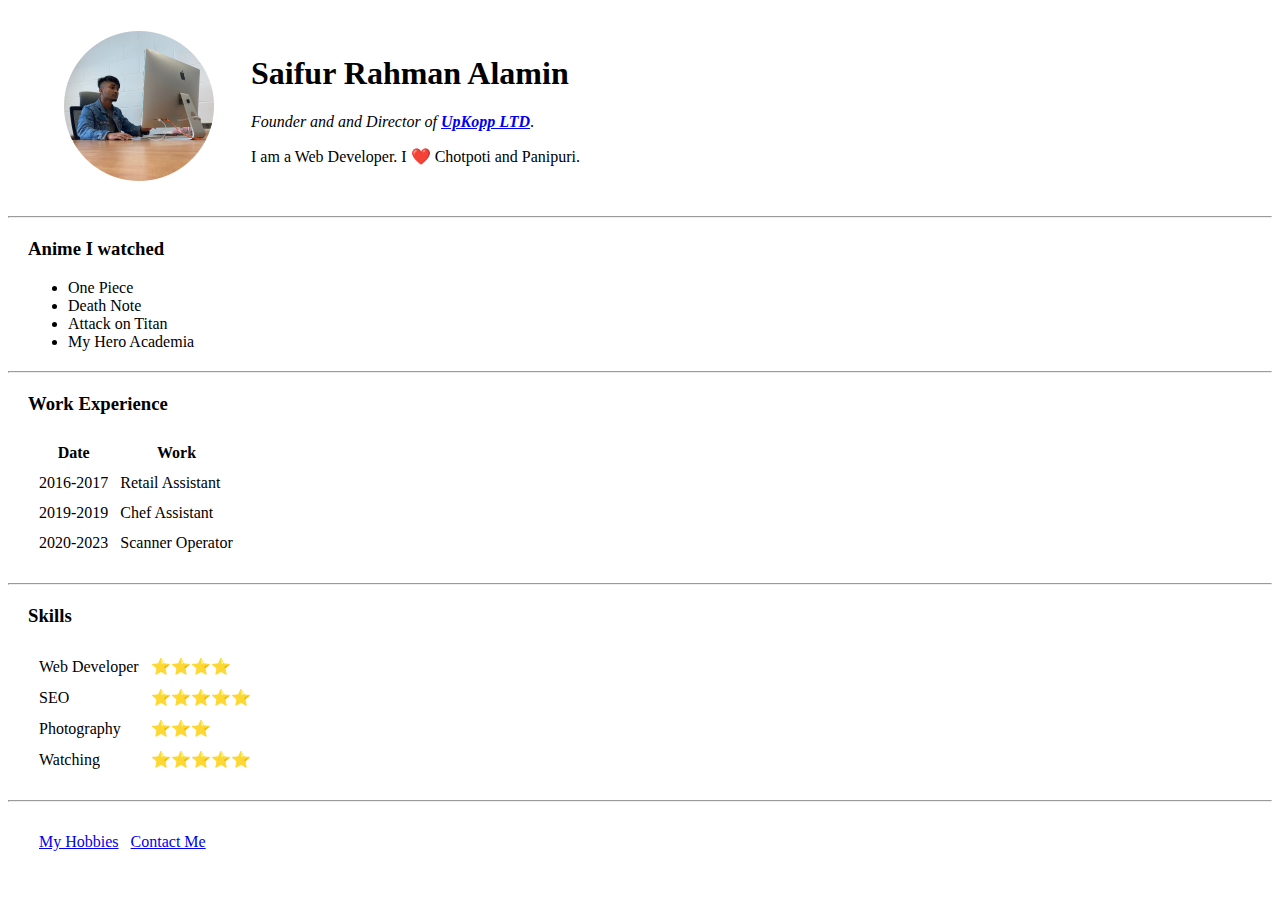
<file: Test_01/index.html>
<!DOCTYPE html>
<html lang="en">
<head>
    <meta charset="UTF-8">
    <meta http-equiv="X-UA-Compatible" content="IE=edge">
    <meta name="viewport" content="width=device-width, initial-scale=1.0">
    <title>Saifur Rahman Alamin</title>
    <style>
        img{
            width: 200px;
            height: 150px;
        }
        .intro{
            margin: 20px;
        }
        .anime{
            margin: 20px;
        }
        .work_experience{
            margin: 20px;
        }
        .skills{
            margin: 20px;
        }
        .random{
            margin: 20px;
        }
    </style>
</head>
<body>
    <div class="intro">
        <table cellspacing="10">
            <tr>
                <td><img src="Images/Portfolio.png" alt="Saifur Rahman Alamin"></td>
                <td>
                    <h1>Saifur Rahman Alamin</h1>
                    <p><em>Founder and and Director of <strong><a href="https://upkopp.com/" target="_blank"> UpKopp LTD</a></strong></em>.</p>
                    <p>I am a Web Developer. I ❤️ Chotpoti and Panipuri.</p>
                </td>
            </tr>
        </table>
    </div>
    <hr>
    <div class="anime">
        <h3>Anime I watched</h3>
        <ul>
            <li>One Piece</li>
            <li>Death Note</li>
            <li>Attack on Titan</li>
            <li>My Hero Academia</li>
        </ul>
    </div>
    <hr>
    <div class="work_experience">
        <h3>Work Experience</h3>
        <table cellspacing="10">
            <thead>
                <tr>
                    <th>Date</th>
                    <th>Work</th>
                </tr>
            </thead>
            <tbody>
                <tr>
                    <td>2016-2017</td>
                    <td>Retail Assistant</td>
                </tr>
                <tr>
                    <td>2019-2019</td>
                    <td>Chef Assistant</td>
                </tr>
                <tr>
                    <td>2020-2023</td>
                    <td>Scanner Operator</td>
                </tr>
            </tbody>
        </table>
    </div>
    <hr>
    <div class="skills">
        <h3>Skills</h3>
        <table cellspacing="10">
            <tr>            
                <td>Web Developer</td>
                <td>⭐️⭐️⭐️⭐️</td>
            </tr>
            <tr>
                <td>SEO</td>
                <td>⭐️⭐️⭐️⭐️⭐️</td>
            </tr>
            <tr>
                <td>Photography</td>
                <td>⭐️⭐️⭐️</td>
            </tr>
            <tr>
                <td>Watching</td>
                <td>⭐️⭐️⭐️⭐️⭐️</td>
            </tr>
        </table>
    </div>
    <hr>
    <div class="random">
        <table cellspacing="10">
            <td><a href="#">My Hobbies</a></td>
            <td><a href="contact-me.html" target="_blank"> Contact Me</a></td>
        </table>
    </div>
</body>
</html>
</file>
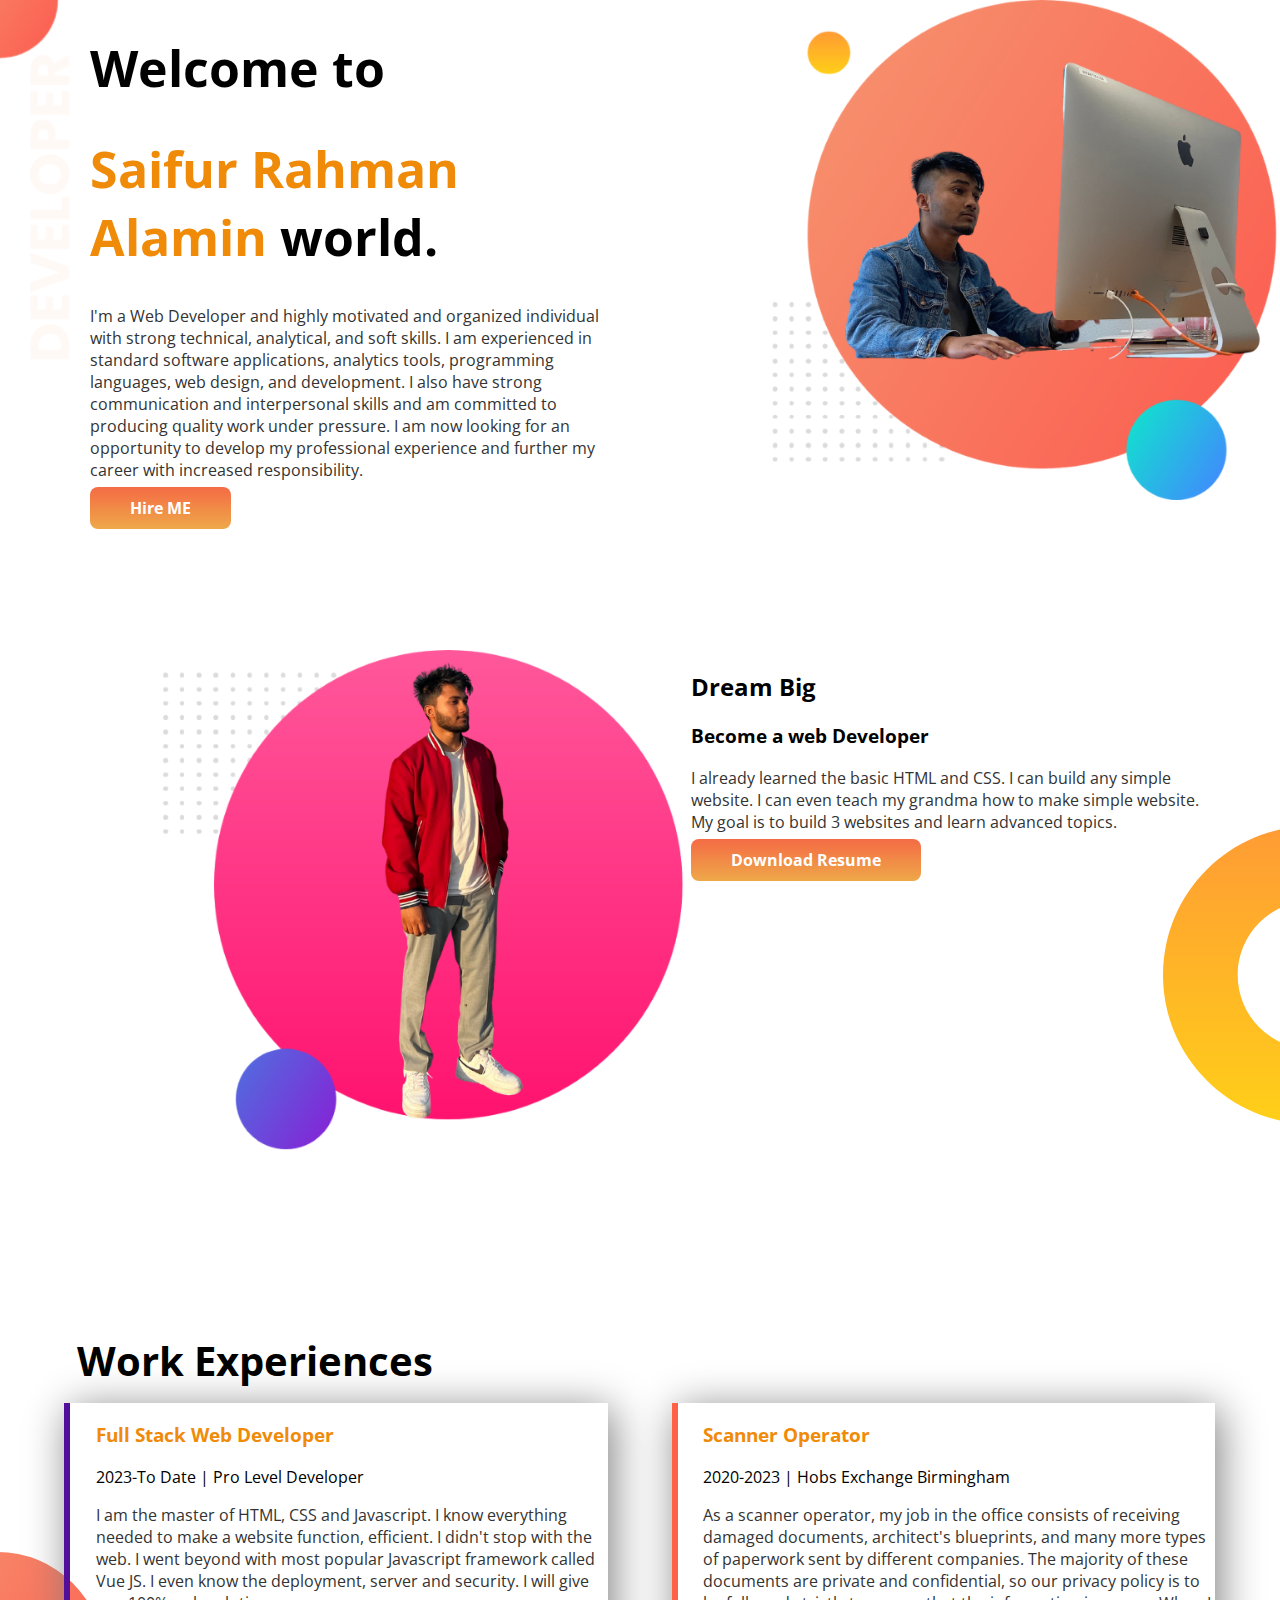
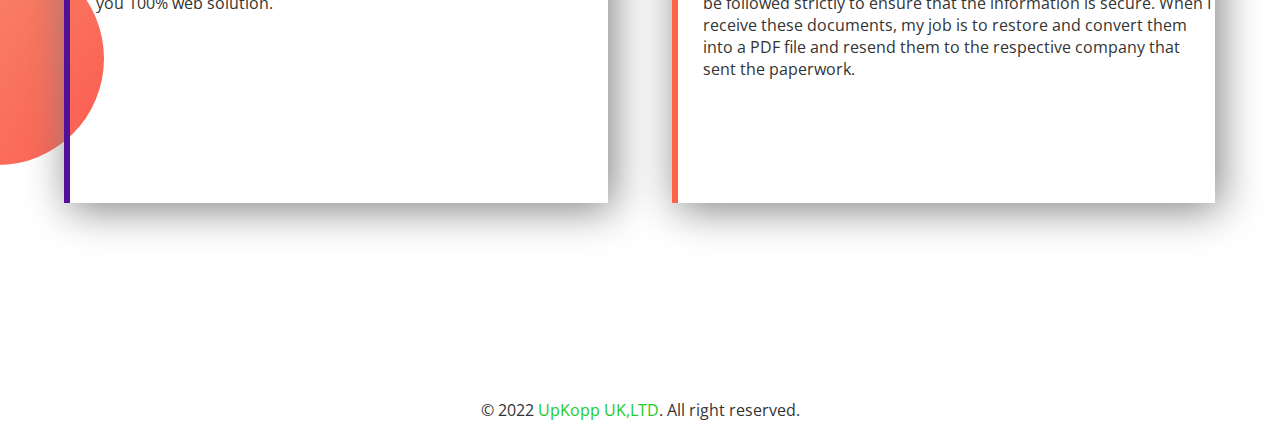
<file: Test_02/index.html>
<!DOCTYPE html>
<html lang="en">
<head>
    <meta charset="UTF-8">
    <meta http-equiv="X-UA-Compatible" content="IE=edge">
    <meta name="viewport" content="width=device-width, initial-scale=1.0">
    <title>Saif Portfolio</title>
    <link rel="preconnect" href="https://fonts.googleapis.com">
<link rel="preconnect" href="https://fonts.gstatic.com" crossorigin>
<link href="https://fonts.googleapis.com/css2?family=Open+Sans&display=swap" rel="stylesheet">
    <link rel="stylesheet" href="style.css">
</head>
<body>
    <section class="top_banner">
        <div class="half_width">
            <h1>Welcome to</h1>
            <h1><span>Saifur Rahman Alamin</span> world.</h1>
            <p>I'm a Web Developer and highly motivated and organized individual with strong technical, analytical, and soft skills. I am experienced in standard software applications, analytics tools, programming languages, web design, and development. I also have strong communication and interpersonal skills and am committed to producing quality work under pressure. I am now looking for an opportunity to develop my professional experience and further my career with increased responsibility.</p>
            <a href="#" target="_blank" class="button">Hire ME</a>
        </div>
        <div class="half_width"><img src="images/saif-01.png" alt="Saif"></div>
    </section>
    <section class="dream_area">
        <div class="half_width"><img src="images/saif-02.png" alt="Saif"></div>
        <div class="half_width">
            <h2>Dream Big</h2>
            <h3>Become a web Developer</h3>
            <p>I already learned the basic HTML and CSS. I can build any simple website. I can even teach my grandma how to make simple website. My goal is to build 3 websites and learn advanced topics.</p>
            <a href="#" target="_blank" class="button">Download Resume</a>
        </div>
    </section>
    <section class="experience_area">
        <h2>Work Experiences</h2>
        <div class="half_width" id="full_stack">
            <h3>Full Stack Web Developer</h3>
            <span>2023-To Date | Pro Level Developer</span>
            <p>I am the master of HTML, CSS and Javascript. I know everything needed to make a website function, efficient. I didn't stop with the web. I went beyond with most popular Javascript framework called Vue JS. I even know the deployment, server and security. I will give you 100% web solution.
            </p>
        </div>
        <div class="half_width" id="scanner_Operator">
            <h3>Scanner Operator</h3>
            <span>2020-2023 | Hobs Exchange Birmingham</span>
            <p>As a scanner operator, my job in the office consists of receiving damaged documents, architect's blueprints, and many more types of paperwork sent by different companies. The majority of these documents are private and confidential, so our privacy policy is to be followed strictly to ensure that the information is secure. When I receive these documents, my job is to restore and convert them into a PDF file and resend them to the respective company that sent the paperwork.
            </p>
        </div>
    </section>
    <footer>
        <p>© 2022 <a href="upkopp.com" target="_blank">UpKopp UK,LTD</a>. All right reserved.</p>
    </footer>
</body>
</html>
</file>
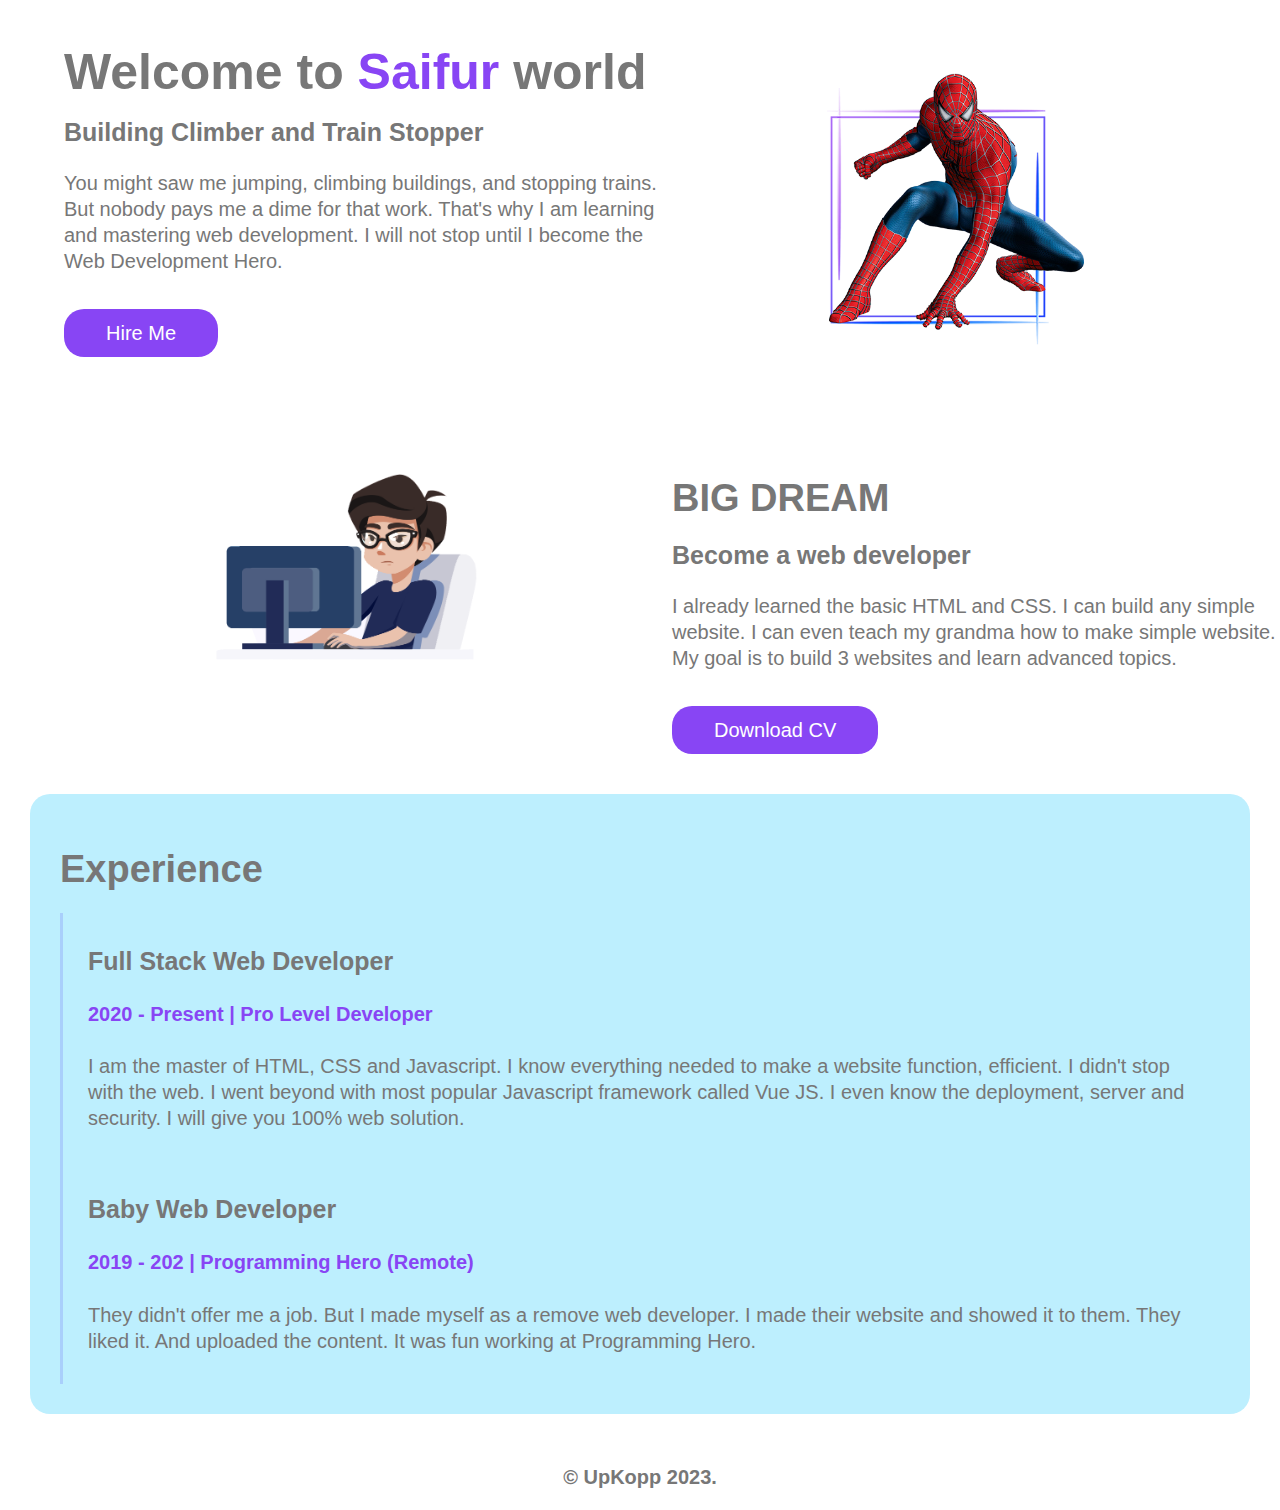
<file: Test_04/index.html>
<!DOCTYPE html>
<html lang="en">
<head>
    <meta charset="UTF-8">
    <meta http-equiv="X-UA-Compatible" content="IE=edge">
    <meta name="viewport" content="width=device-width, initial-scale=1.0">
    <link rel="stylesheet" href="style.css">
    <title>Saif World</title>
</head>
<body>
    <section class="container">
        <div class="half-width">
            <h1>Welcome to <span>Saifur</span> world</h1>
            <h3>Building Climber and Train Stopper</h3>
            <p>You might saw me jumping, climbing buildings, and stopping trains. But nobody pays me a dime for that work. That's why I am learning and mastering web development. I will not stop until I become the Web Development Hero.</p>
            <br>
            <a class="button" href="#">Hire Me</a>
        </div>
        <div class="half-width">
            <img class="side-img"src="img/profile.png" alt="spider man">
        </div>
    </section>
    <section class="container">
        <div class="half-width">
            <img class="side-img"src="img/working.png" alt="Kid Working in a computer">
        </div>
        <div class="half-width">
            <h2>BIG DREAM</h2>
            <h3>Become a web developer</h3>
            <p>I already learned the basic HTML and CSS. I can build any simple website. I can even teach my grandma how to make simple website. My goal is to build 3 websites and learn advanced topics.</p>
            <br>
            <a class="button" href="#"> Download CV</a>

        </div>
    </section>
    <section class="container experiences">
        <h2>Experience</h2>
        <div class="experience-item">
            <h3>Full Stack Web Developer</h3>
            <h4><span>2020 - Present | Pro Level Developer</span></h4>
            <p>I am the master of HTML, CSS and Javascript. I know everything needed to make a website function, efficient. I didn't stop with the web. I went beyond with most popular Javascript framework called Vue JS. I even know the deployment, server and security. I will give you 100% web solution.</p>
        </div>
        <div class="experience-item">
            <h3>Baby Web Developer</h3>
            <h4><span>2019 - 202 | Programming Hero (Remote)</span></h4>
            <p>They didn't offer me a job. But I made myself as a remove web developer. I made their website and showed it to them. They liked it. And uploaded the content. It was fun working at Programming Hero.</p>
        </div>
    </section>
    <footer>
        <p>© UpKopp 2023.</p>
    </footer>
</body>
</html>
</file>
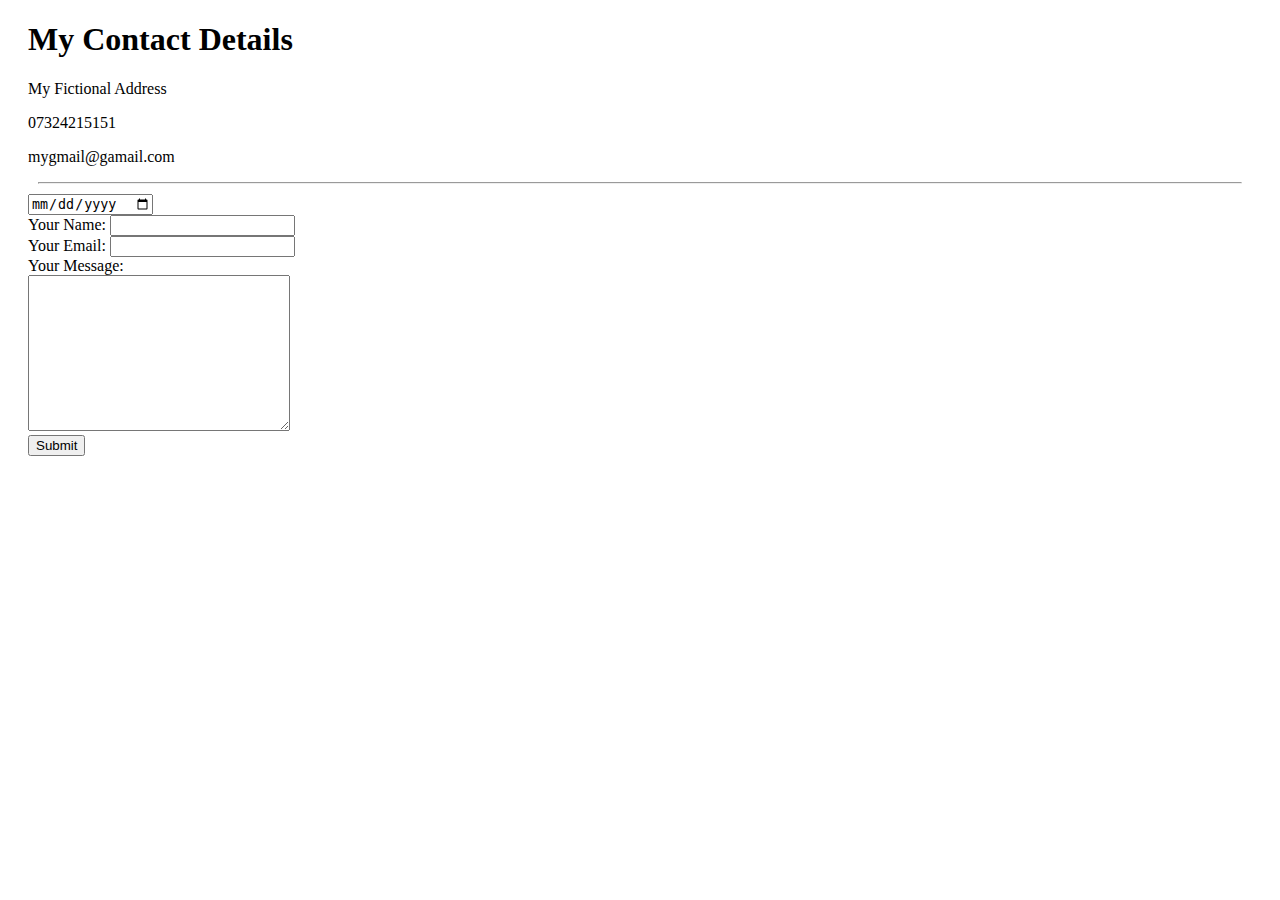
<file: Test_01/contact-me.html>
<!DOCTYPE html>
<html>
    <head>
        <meta charset="UTF-8">
        <title>Contact Me</title>
        <style>
            .contact{
                margin: 20px;
            }
            hr{
                margin:10px;
            }
        </style>
    </head>
    <body>
        <div class="contact">
            <h1>My Contact Details</h1>
            <p>My Fictional Address</p>
            <p>07324215151</p>
            <p>mygmail@gamail.com</p>
            <hr>
            <input type="date">
            <form action="">
                <label>Your Name:</label>
                <input type="text" name="Your Name" value=""><br>
                <label>Your Email:</label>
                <input type="email" name="Your Email" value=""><br>
                <label>Your Message:</label><br>
                <textarea name="Your Message"cols="30" rows="10"></textarea><br>
                <input type="Submit">
            </form>
        </div>
    </body>
</html>
</file>
<file: Test_02/style.css>
body{
    margin: 0;
    font-family: 'Open Sans', sans-serif;
}
section{
    height: 500px;
    padding-bottom: 150px;
}
.button{
    text-decoration: none;
    background:linear-gradient(#f46b45,#eea849) ;
    padding: 10px 40px;
    border-radius: 8px;
    color: rgb(255, 255, 255);
    font-weight: 700;
}
.top_banner{
    background-image: url("images/top-banner.png");
    background-repeat: no-repeat;
}
.half_width{
    width: 40%;
    float: left;
    margin-left: 5%;
    padding-left: 2%;
}
.half_width img{
    height: 500px;
}
h1{
    font-size: 50px;
}
h1 span{
    color: #ef8b08;
}
p{
    color: #333333;
}
.dream_area{
    background-image: url("images/dream-bg.png");
    background-repeat: no-repeat;
    background-position: right;
}
.experience_area{
    background-image: url("images/exp-bg.png");
    background-repeat: no-repeat;
    background-position: left;
}
.experience_area h3{
    color: #ef8b08;
}
.experience_area h2{
    font-size: 40px;
    margin-left: 6%;
    margin-bottom: 15px;
}
.experience_area div{
    box-shadow:5px 6px 40px gray ;
    height: 80%;
}
#full_stack{
    border-left: 6px solid rgb(82, 15, 153); 
    border-image: 1;
}
#scanner_Operator{
    border-left: 6px solid tomato;
    border-image: 1;
}
footer p{
    text-align: center;
}
footer a{
    text-decoration: none ;
    color: #22cb25;
}
</file>
<file: Test_04/style.css>
body {
    font-family: sans-serif;
    color: #777777;
    line-height: 26px;
    margin: 0;
}
h1{
    font-size: 50px;
}
h2{
    font-size: 38px;
}
h3{
    font-size: 25px;
}
h4{
    font-size: 20px;
}
span{
    color: #8845f4;
}
p{
    font-size: 20px;
}
.container{
    padding-left: 5%;
    display: inline-block;
    padding-top: 2%;
}
.half-width{
    width: 50%;
    float: left;
}
.side-img{
    width: 50%;
    padding-left: 25%;
}
footer{
    margin: auto;
    text-align: center;
    font-weight: bold;
    font-size: 15px;
}
.button{
    color: white;
    text-decoration: none;
    background-color: #8845f4;
    padding: 13px 42px;
    border-radius: 20px;
    font:bold;
    font-size: 20px;
    cursor: pointer;
}
.experiences{
    background-color: rgb(189, 239, 254);
    padding: 30px;
    margin: 30px;
    border-radius: 20px;
}
.experience-item {
    padding: 10px 10px 10px 25px;
    border-left: 3px solid rgba(92, 82, 241, 0.2)
}
</file>
